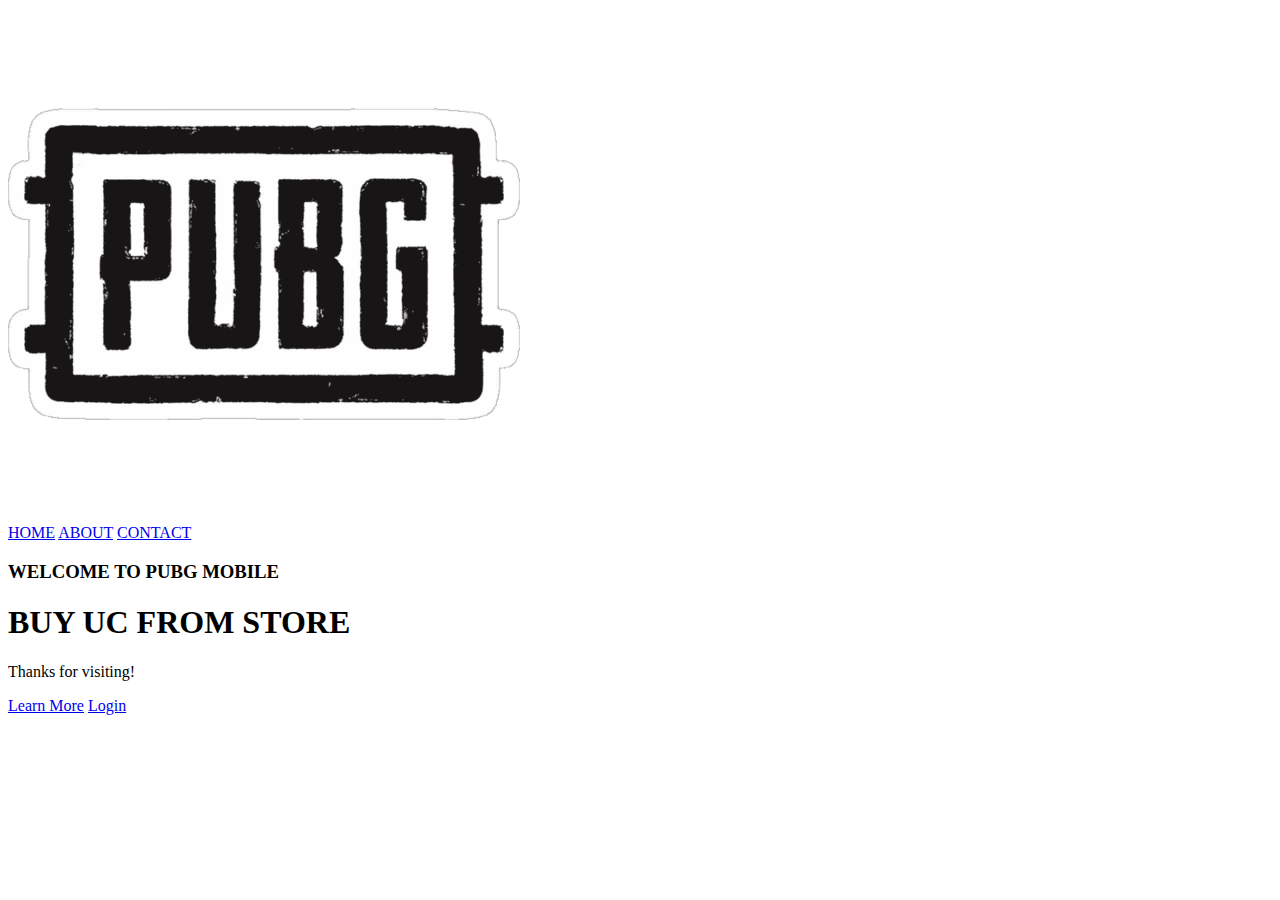
<file: index.html>
<!DOCTYPE html>
<html lang="en">
<head>
    <meta charset="UTF-8">
    <meta http-equiv="X-UA-Compatible" content="IE=edge">
    <meta name="viewport" content="width=device-width, initial-scale=1.0">
    <link rel="stylesheet" href="style.css">
    <title>MyWebpage</title>
</head>
<body>
    <header>
        <nav>

        <div  class="logo">
            <img id="lg" src="/pngegg.png" alt="">
        </div>                                                                                                                                    

        <div class="menu">
            <a href="#">HOME</a>
            <a href="/about.html" target="_blank">ABOUT</a>
            <a href="/contact.html">CONTACT</a>
        </div>
    </nav>
        <main>
            <section>
                <h3>WELCOME TO PUBG MOBILE</h3>
                <h1>BUY UC FROM STORE <span> </span></h1>
                <p>Thanks for visiting!</p>
                <a href="#" class="btnone">Learn More</a>
                <a href="/login.html" class="btntwo">Login</a>
            </section>
        </main>
    </header>
</body>
</html>
</file>
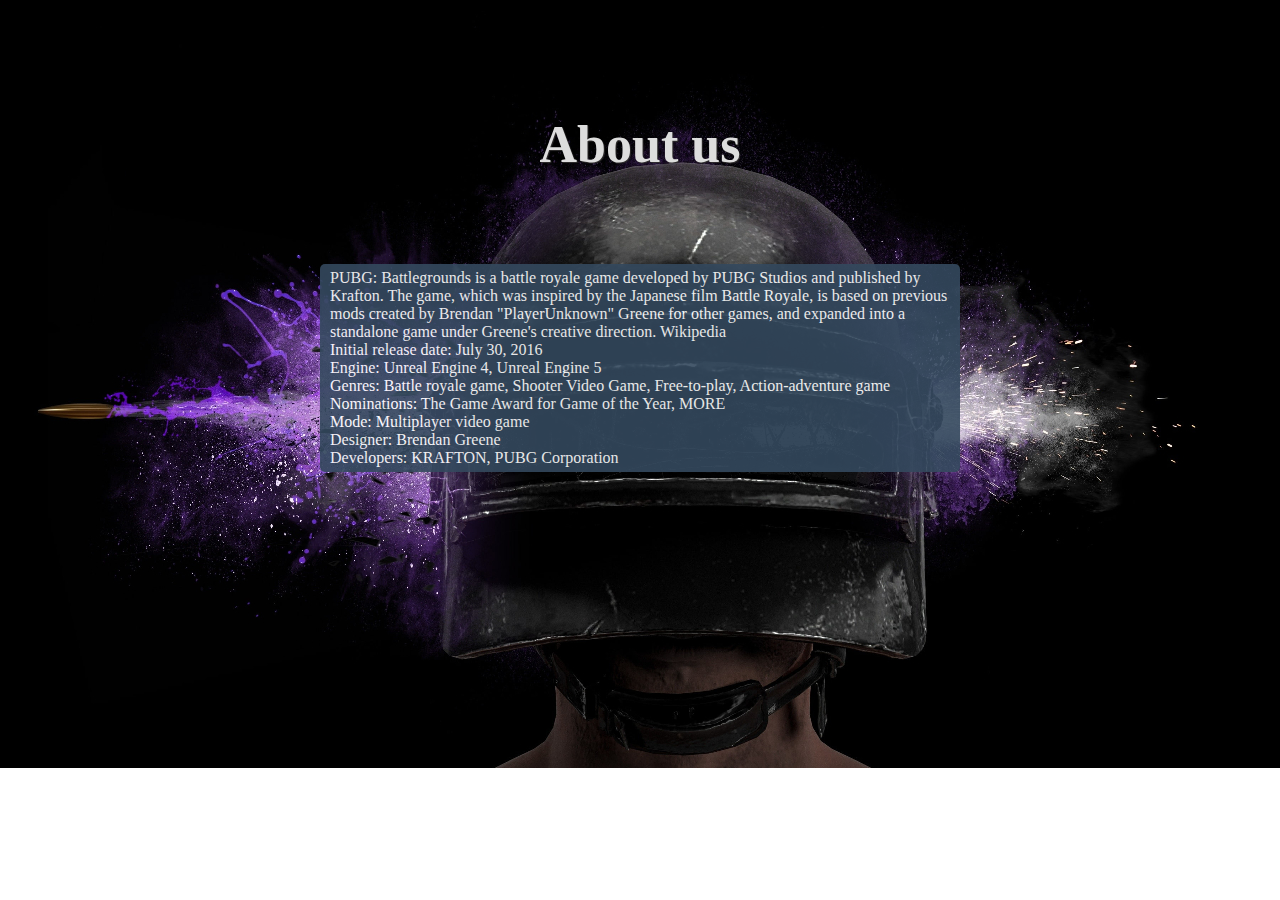
<file: about.html>
<!DOCTYPE html>
<html lang="en">
<head>
    <meta charset="UTF-8">
    <meta http-equiv="X-UA-Compatible" content="IE=edge">
    <meta name="viewport" content="width=device-width, initial-scale=1.0">
    <link rel="stylesheet" href="about.css">
    <title>Document</title>
</head>
<body>
    <div class="about">
        <section class="data">
            <h1 class="head">About us</h1>
            <p>PUBG: Battlegrounds is a battle royale game developed by PUBG Studios and published by Krafton. The game, which was inspired by the Japanese film Battle Royale, is based on previous mods created by Brendan "PlayerUnknown" Greene for other games, and expanded into a standalone game under Greene's creative direction. Wikipedia <br>
                Initial release date: July 30, 2016 <br>
                Engine: Unreal Engine 4, Unreal Engine 5 <br>
                Genres: Battle royale game, Shooter Video Game, Free-to-play, Action-adventure game <br>
                Nominations: The Game Award for Game of the Year, MORE <br>
                Mode: Multiplayer video game <br>
                Designer: Brendan Greene <br>
                Developers: KRAFTON, PUBG Corporation</p>
        </section>
    </div>
</body>
</html>
</file>
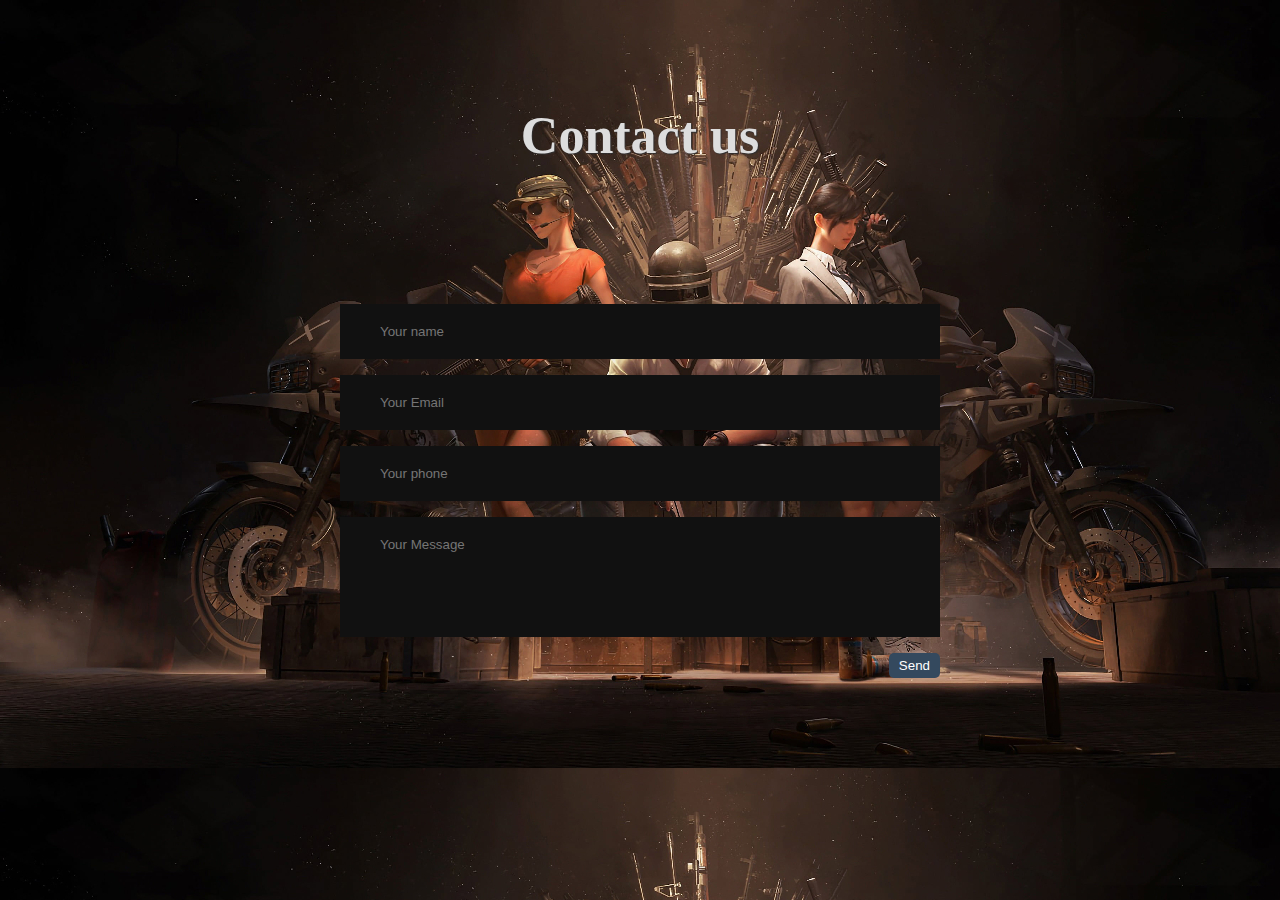
<file: contact.html>
<!DOCTYPE html>
<html lang="en">
<head>
    <meta charset="UTF-8">
    <meta http-equiv="X-UA-Compatible" content="IE=edge">
    <meta name="viewport" content="width=device-width, initial-scale=1.0">
    <link rel="stylesheet" href="contact.css">
    <title>Document</title>
</head>
<body>
    <div class="contactus-section">
         <h1>Contact us</h1>
        <!-- <div class="border"></div> -->
        <form class="contactus-form">
            <input type="text" class="contact-form-text" placeholder="Your name">
            <input type="email" class="contact-form-text" placeholder="Your Email">
            <input type="text" class="contact-form-text" placeholder="Your phone">
            <textarea class="contact-form-text" placeholder="Your Message"></textarea>
            <input type="Submit" class="contact-form-btn"value="Send">
        </form>
    </div>

    
</body>
</html>
</file>
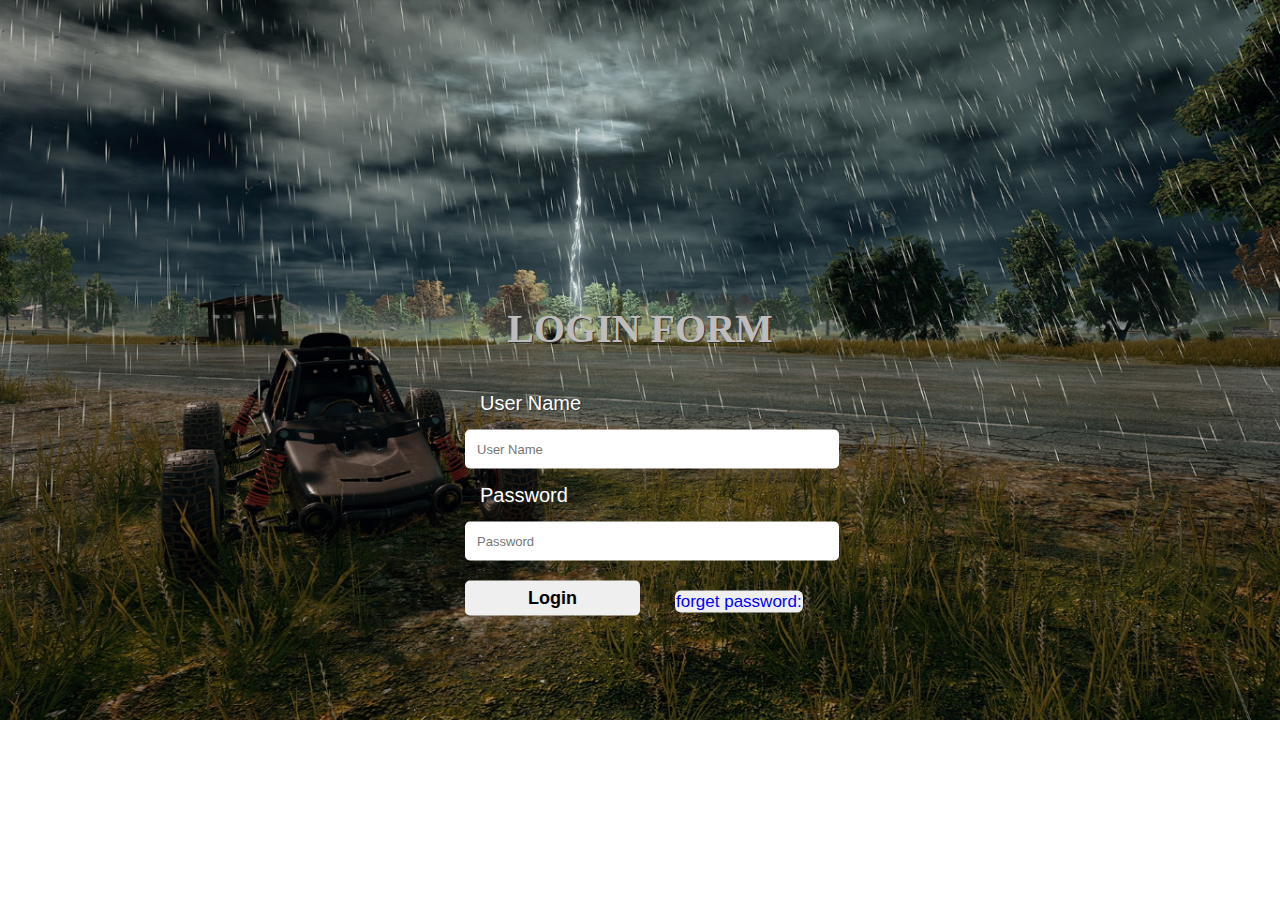
<file: login.html>
<!DOCTYPE html>
<html lang="en">
<head>
    <meta charset="UTF-8">
    <meta http-equiv="X-UA-Compatible" content="IE=edge">
    <meta name="viewport" content="width=device-width, initial-scale=1.0">
    <link rel="stylesheet" href="loginstyle.css">
    <title>Document</title>
</head>
<body>
    <div class="Login-form">
        <h1>Login Form</h1>
        <form action="#">
            <p>User Name</p>
            <input type="text" name="user" placeholder="User Name">
            <p>Password</p>
            <input type="password" name="password" placeholder="Password">
            
        </form>
        <button class="ho" type="submit">Login</button>
        <button class="forget" type="submit">forget password:</button>
    </div>
</body>
</html>
</file>
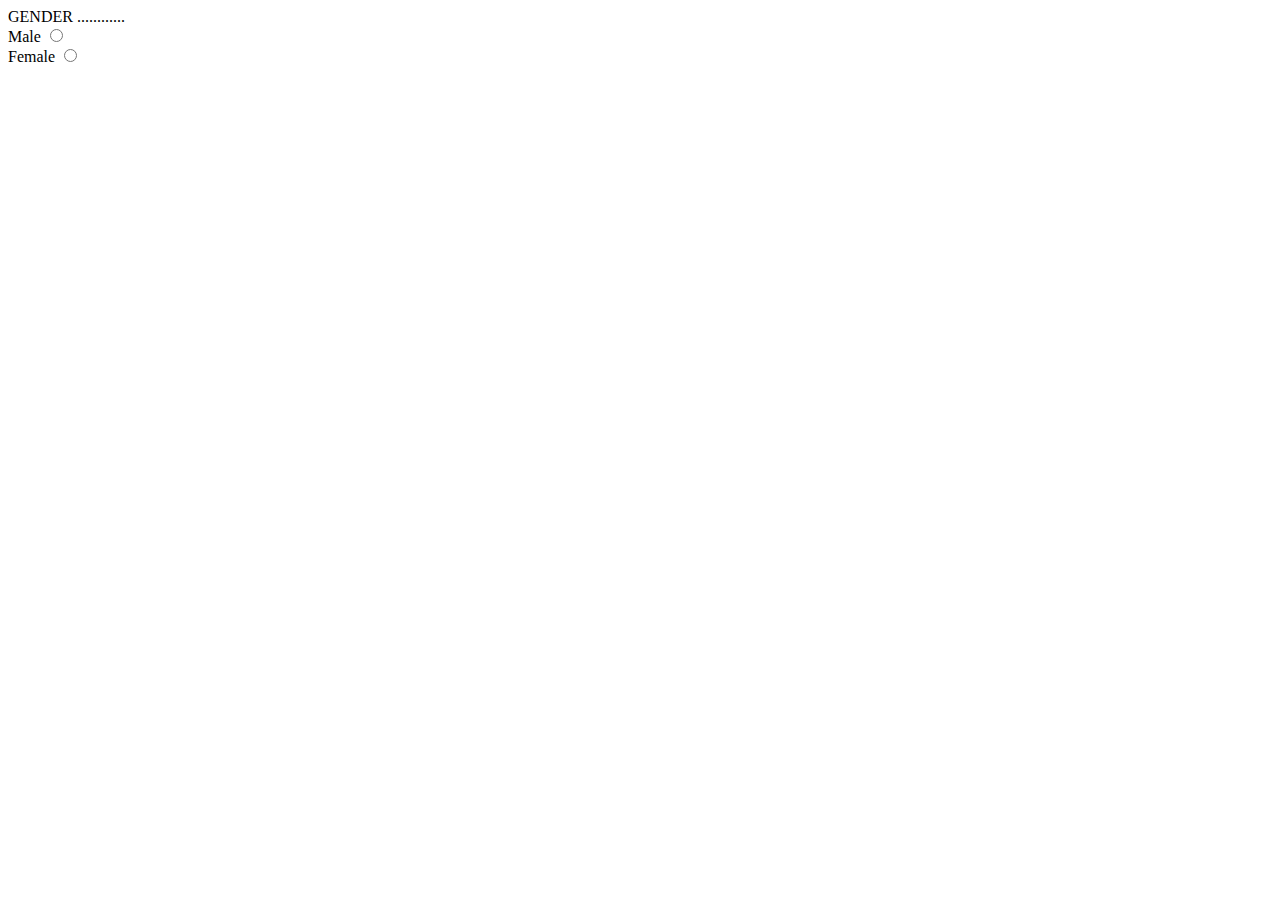
<file: Practice.html>
<!DOCTYPE html>
<html>
    <head>
        <title>
            Practice
        </title>
        <link rel="stylesheet" href="style.css">
    </head>
    <body>
        <div>
            <form>GENDER ............
                <br>
                <label for="Male">Male
                <input type="radio" id="Male">
                </label>
                <br>
                <label for="Female">Female
                <input type="radio" id="Female">
                </label>
            </form>
        </div>
    </body>
</html>
</file>
<file: style.css>
@media(max-width:480px)
{
*{
    margin: 0;
    padding: 0;
    box-sizing: border-box;
}

header {
    width: 100%;
    height: 100vh;
    background-image: url(/407236.png);
    background-repeat: no-repeat;
    background-size: cover;
}

nav {
    width: 100%;
    height: 15vh;
    background: rgba(0, 0, 0, 0.3);
    display: flex;
    justify-content: space-between;
    align-items: center;
}

nav .logo {
    width: 25%;
    font-size: large;
    text-align: center;
}

nav .menu {
    width: 40%;
    display: flex;
    justify-content: space-around;

}

nav .menu a {
    color: white;
}

nav .menu a:hover {
    color: #1d423b;
    /* border-radius: 10px; */
}

.logo:hover {
    font-size: large;
    font-style: oblique;
}

nav .menu a {
    width: 25%;
    text-decoration: none;
    font-weight: bold;
}

main {
    width: 100%;
    height: 85vh;
    display: flex;
    justify-content: center;
    align-items: center;
    text-align: center;
    color: white;
    background-color: rgba(88, 88, 88, 0.190);

}

section h3 {
    font-size: 35px;
    font-weight: 300px;
    letter-spacing: 3px;
    text-shadow: 1px 1px 2px black;

}

section h1 {
    margin: 30px 0px 20px 0px;
    font-weight: 700px;
    text-shadow: 2px 1px 5px black;
}

section p {
    font-size: 25px;
    word-spacing: 2px;
    margin-bottom: 25px;
    text-shadow: 1px 1px 2px black;
    color:white;
}

section a {
    margin: 10px;
    padding: 12px;
    font-size: 17px;
    font-weight: 500px;
    text-decoration: none;
    letter-spacing: 1px;
    text-decoration: none;
    color: black;
    transition: all .5s ease;
}

section .btnone {
    background: grey;
    border-radius: 10px;
}

section .btntwo {
    background: #00b894;
    border-radius: 10px;
}

.btnone:hover {
    background: #00b894;
    border-radius: 10px;
}

.btntwo:hover {
    background: grey;
    border-radius: 10px;
}

#lg {
    position: absolute;
    bottom: 83vh;
    left: 15px;
    max-block-size: 132px;
}
}
</file>
<file: about.css>
*{
    box-sizing: border-box;
    padding: 0;
    margin: 0;
}
body{
    background-image: url(/about2.jpg);
    background-repeat: no-repeat;
}
.head{
    margin-top: 9%;
    justify-content: center;
    display: flex;
    text-shadow: 1px 1px 1px rgb(48, 46, 46);
    font-family:cursive;
    font-size:52px;
    color: #ddd;
}
.data p{
    position: absolute;
    width: 50% ;
    background: #34495e;
    opacity: 0.9;
    margin-left: 25%;
    margin-top: 90px;
    color: #fff;
    border-radius: 5px;
    transition: 0.5s;
    background-size: 40px;
    padding: 5px 10px;
    
}
.data p:hover{
    box-shadow: 0 0 10px 4px #34495e;

}
</file>
<file: contact.css>
*{
    margin: 0;
    padding: 0;
    font-family: "montserrat",sans-serif;
}
.contactus-section{
    background-image: url(/s.jpg);
    background-repeat: no-repeat center;
    width: 100%;
    height: 100vh;
}

.contactus-form{
    max-width: 600px; 
    margin: auto;
    padding: 0 10px;
    overflow: hidden;
}
.contact-form-text{
    display: block;
    width: 100%;
    box-sizing: border-box;
    margin: 16px 0;
    border:0;
    background: #111;
    padding: 20px 40px;
    outline: none;
    color: #ddd;
    transition: 0.5s;
}
.contact-form-text:hover{
    box-shadow: 0 0 10px 4px #34495e;
}
textarea.contact-form-text{
    resize:none;
    height: 120px;
}  

.contact-form-btn{
    float: right;
    border: 0;
    background: #34495e;
    color: #fff;
    border-radius: 5px;
    transition: 0.5s;
    background-size: 40px;
    padding: 5px 10px;
}
.contact-form-btn:hover{
    background: #2980b9;
}
.contactus-form{
    margin-top:2vh ;
}
.contactus-section h1 {
    text-align: center;
    color: #ddd;
    height: 30vh;
    place-items: center;
    display: grid;
    font-family:cursive;
    font-size:52px;
    text-shadow: 1px 1px 1px rgb(48, 46, 46);
}
</file>
<file: loginstyle.css>
*{
    padding: 0;
    margin: 0;
    font-family: sans-serif;
}
body{
    background-image: url(/wallpaperflare.com_wallpaper.jpg);
    background-repeat: no-repeat;
    background-size: 100%;
}
.Login-form{
    width: 350px;
    top: 50%;
    left: 50%;
    position: absolute;
    transform: translate(-50%,-50%);
    color:  rgb(190, 188, 188);
}
.Login-form h1{
    font-size: 40px;
    text-align: center;
    text-transform: uppercase;
    margin: 40px 0;
    text-shadow: 1px 1px 1px rgb(48, 46, 46);
    font-family:cursive;

}
.Login-form p{
    color: white;
    font-size: 20px;
    margin: 15px ;
    text-shadow: 1px 1px 1px rgb(48, 46, 46);
    
}
.Login-form input{
    font-size: 13px;
    width: 100%;
    padding: 12px;
    border: 0;
    outline: none;
    border-radius: 5px;
}
.ho{
    font-size: 18px;
    font-weight: bold;
    margin: 20px 0px;
    padding: 7px;
    width: 50%;
    outline: none;
    border-radius: 5px;
    border: 0;
    transition: 3s;

}
.forget{
    border: none;
    /* background-color: transparent; */
    color: blue;
    font-size: 17px;
    position: absolute;
    left: 60%;
    top: 88%;
    border-radius: 6px;
    padding:1px;
    transition: 3s ease-in-out;
}
.ho:hover{
    background-color:grey;
    color: rgba(255, 255, 255, 0.795);
    border-radius: 5px;
}
.forget:hover{
    background-color: grey;
    color: black;
    transition: 3s;
}
</file>
